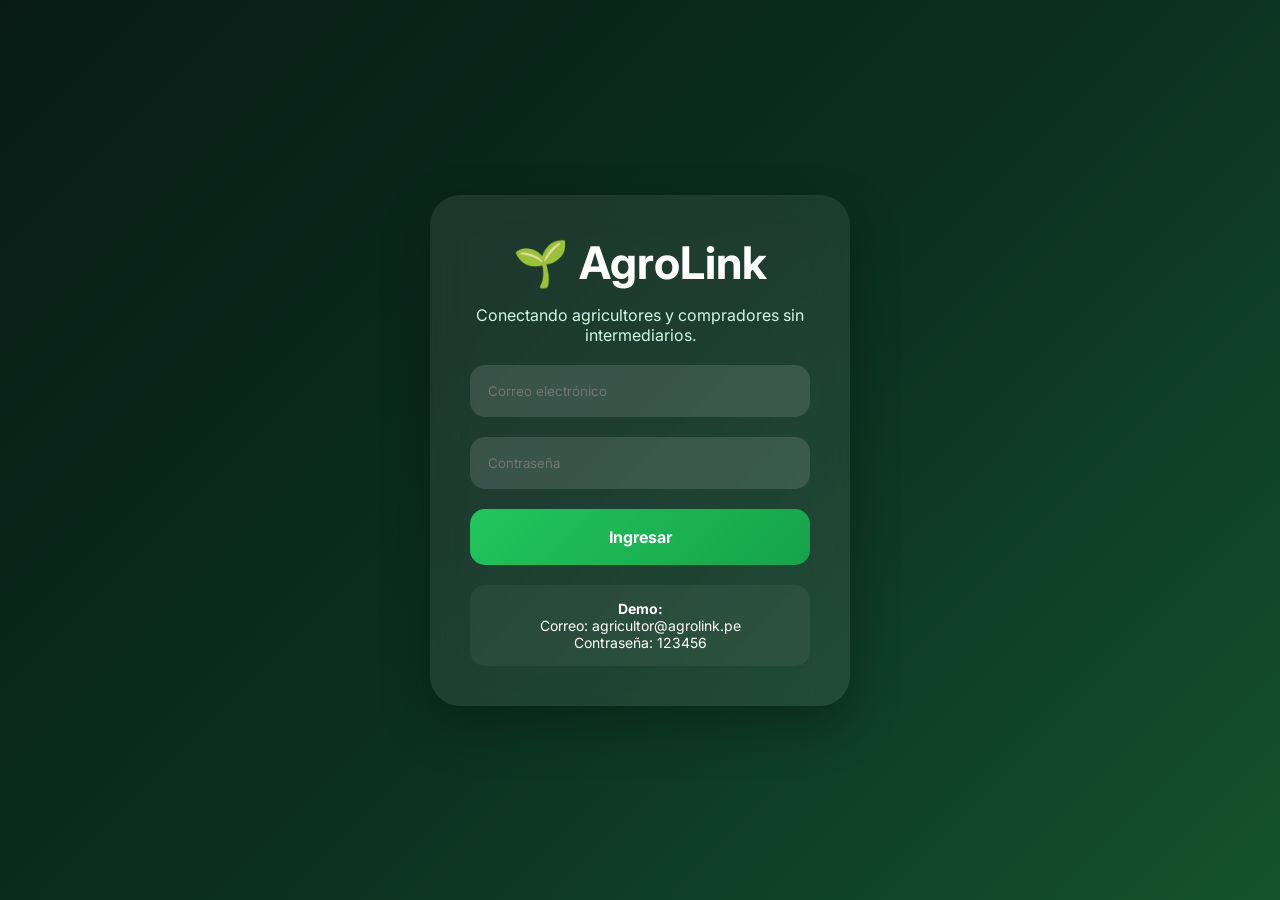
<file: login.html>
<!DOCTYPE html>
<html lang="es">

<head>

<meta charset="UTF-8">
<meta name="viewport" content="width=device-width, initial-scale=1.0">

<title>Login - AgroLink</title>

<link rel="stylesheet" href="style.css">

<link href="https://fonts.googleapis.com/css2?family=Inter:wght@300;400;500;600;700;800;900&display=swap" rel="stylesheet">

<link rel="stylesheet"
href="https://cdnjs.cloudflare.com/ajax/libs/font-awesome/6.5.1/css/all.min.css">

</head>

<body>

<div class="login-container">

<div class="login-card">

<h1>🌱 AgroLink</h1>

<p>
Conectando agricultores y compradores
sin intermediarios.
</p>

<br>

<input
type="email"
id="email"
placeholder="Correo electrónico">

<br><br>

<input
type="password"
id="password"
placeholder="Contraseña">

<br><br>

<button onclick="login()">

Ingresar

</button>

<br><br>

<div class="demo">

<strong>Demo:</strong><br>

Correo:
agricultor@agrolink.pe

<br>

Contraseña:
123456

</div>

</div>

</div>

<script src="script.js"></script>

</body>

</html>
</file>
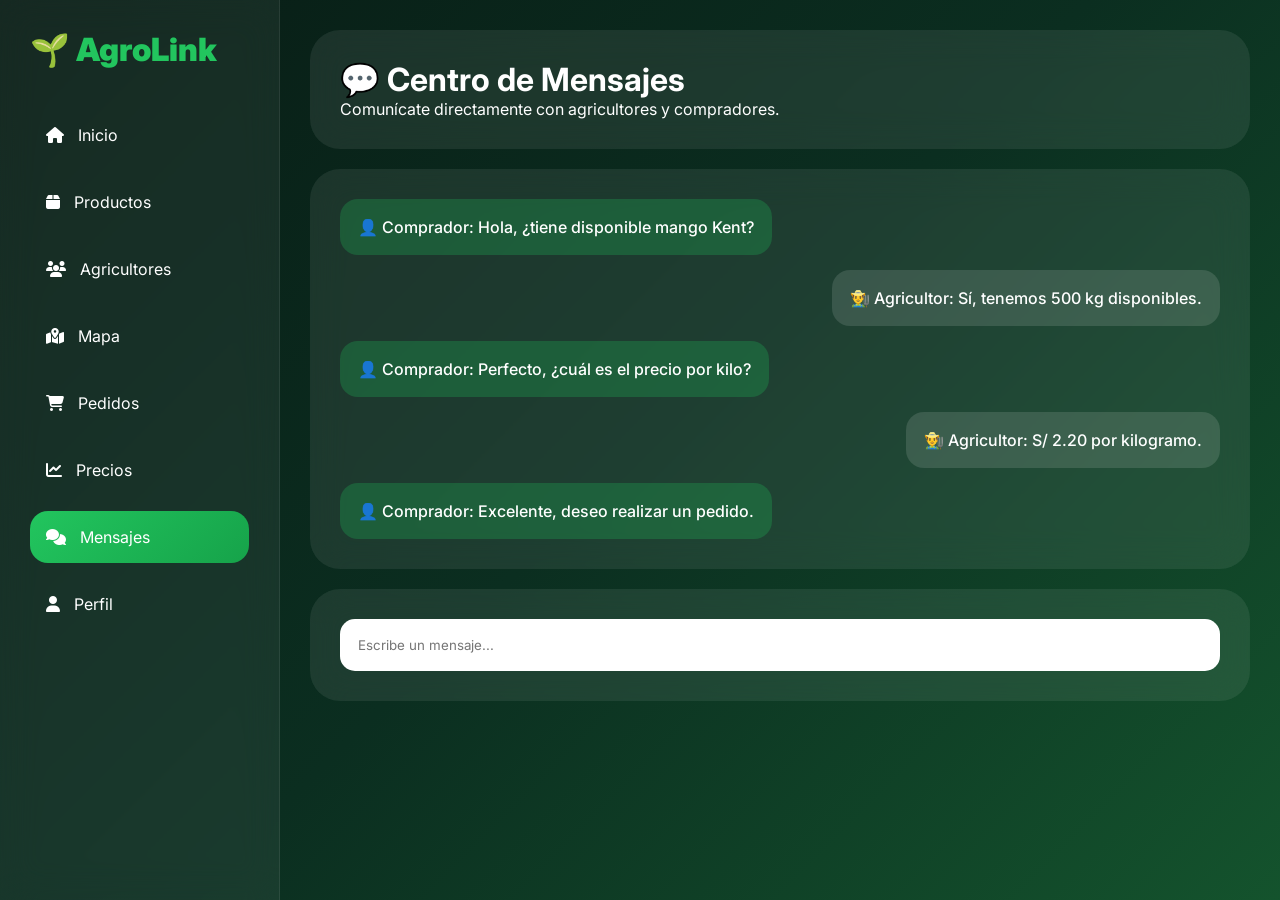
<file: mensajes.html>
<!DOCTYPE html>
<html lang="es">

<head>

<meta charset="UTF-8">
<meta name="viewport" content="width=device-width, initial-scale=1.0">

<title>Mensajes - AgroLink</title>

<link rel="stylesheet" href="style.css">

<link href="https://fonts.googleapis.com/css2?family=Inter:wght@300;400;500;600;700;800;900&display=swap" rel="stylesheet">

<link rel="stylesheet"
href="https://cdnjs.cloudflare.com/ajax/libs/font-awesome/6.5.1/css/all.min.css">

</head>

<body>

<div class="container">

<aside class="sidebar">

<div class="logo">
🌱 <span>AgroLink</span>
</div>

<nav>

<a href="index.html"><i class="fas fa-house"></i> Inicio</a>
<a href="productos.html"><i class="fas fa-box"></i> Productos</a>
<a href="agricultores.html"><i class="fas fa-users"></i> Agricultores</a>
<a href="mapa.html"><i class="fas fa-map-location-dot"></i> Mapa</a>
<a href="pedidos.html"><i class="fas fa-cart-shopping"></i> Pedidos</a>
<a href="precios.html"><i class="fas fa-chart-line"></i> Precios</a>

<a class="active">
<i class="fas fa-comments"></i>
Mensajes
</a>

<a href="perfil.html"><i class="fas fa-user"></i> Perfil</a>

</nav>

</aside>

<main class="main-content">

<div class="glass">

<h1>💬 Centro de Mensajes</h1>

<p>
Comunícate directamente con agricultores y compradores.
</p>

</div>

<br>

<div class="glass chat-container">

<div class="message buyer">
👤 Comprador: Hola, ¿tiene disponible mango Kent?
</div>

<div class="message farmer">
👨‍🌾 Agricultor: Sí, tenemos 500 kg disponibles.
</div>

<div class="message buyer">
👤 Comprador: Perfecto, ¿cuál es el precio por kilo?
</div>

<div class="message farmer">
👨‍🌾 Agricultor: S/ 2.20 por kilogramo.
</div>

<div class="message buyer">
👤 Comprador: Excelente, deseo realizar un pedido.
</div>

</div>

<br>

<div class="glass">

<input
type="text"
placeholder="Escribe un mensaje..."
style="
width:100%;
padding:18px;
border:none;
outline:none;
border-radius:15px;">

</div>

</main>

</div>

</body>
</html>
</file>
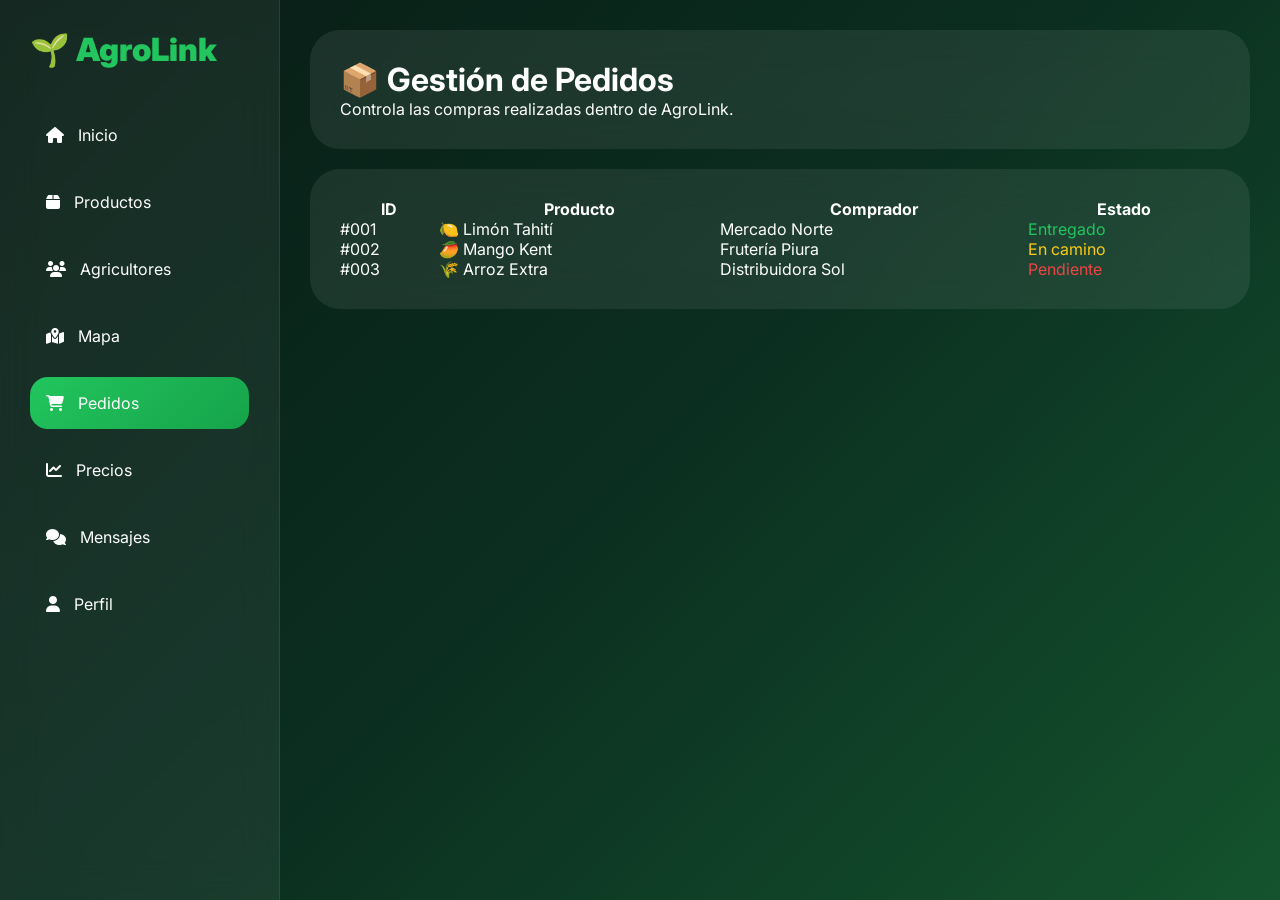
<file: pedidos.htmL>
<!DOCTYPE html>
<html lang="es">

<head>

<meta charset="UTF-8">
<meta name="viewport" content="width=device-width, initial-scale=1.0">

<title>Pedidos - AgroLink</title>

<link rel="stylesheet" href="style.css">

<link href="https://fonts.googleapis.com/css2?family=Inter:wght@300;400;500;600;700;800;900&display=swap" rel="stylesheet">

<link rel="stylesheet"
href="https://cdnjs.cloudflare.com/ajax/libs/font-awesome/6.5.1/css/all.min.css">

</head>

<body>

<div class="container">

<aside class="sidebar">

<div class="logo">
🌱 <span>AgroLink</span>
</div>

<nav>

<a href="index.html"><i class="fas fa-house"></i> Inicio</a>
<a href="productos.html"><i class="fas fa-box"></i> Productos</a>
<a href="agricultores.html"><i class="fas fa-users"></i> Agricultores</a>
<a href="mapa.html"><i class="fas fa-map-location-dot"></i> Mapa</a>

<a class="active">
<i class="fas fa-cart-shopping"></i>
Pedidos
</a>

<a href="precios.html"><i class="fas fa-chart-line"></i> Precios</a>
<a href="mensajes.html"><i class="fas fa-comments"></i> Mensajes</a>
<a href="perfil.html"><i class="fas fa-user"></i> Perfil</a>

</nav>

</aside>

<main class="main-content">

<div class="glass">

<h1>📦 Gestión de Pedidos</h1>

<p>
Controla las compras realizadas dentro de AgroLink.
</p>

</div>

<br>

<div class="glass">

<table style="width:100%;border-collapse:collapse;">

<tr>

<th>ID</th>
<th>Producto</th>
<th>Comprador</th>
<th>Estado</th>

</tr>

<tr>

<td>#001</td>
<td>🍋 Limón Tahití</td>
<td>Mercado Norte</td>
<td style="color:#22c55e;">Entregado</td>

</tr>

<tr>

<td>#002</td>
<td>🥭 Mango Kent</td>
<td>Frutería Piura</td>
<td style="color:#facc15;">En camino</td>

</tr>

<tr>

<td>#003</td>
<td>🌾 Arroz Extra</td>
<td>Distribuidora Sol</td>
<td style="color:#ef4444;">Pendiente</td>

</tr>

</table>

</div>

</main>

</div>

</body>
</html>
</file>
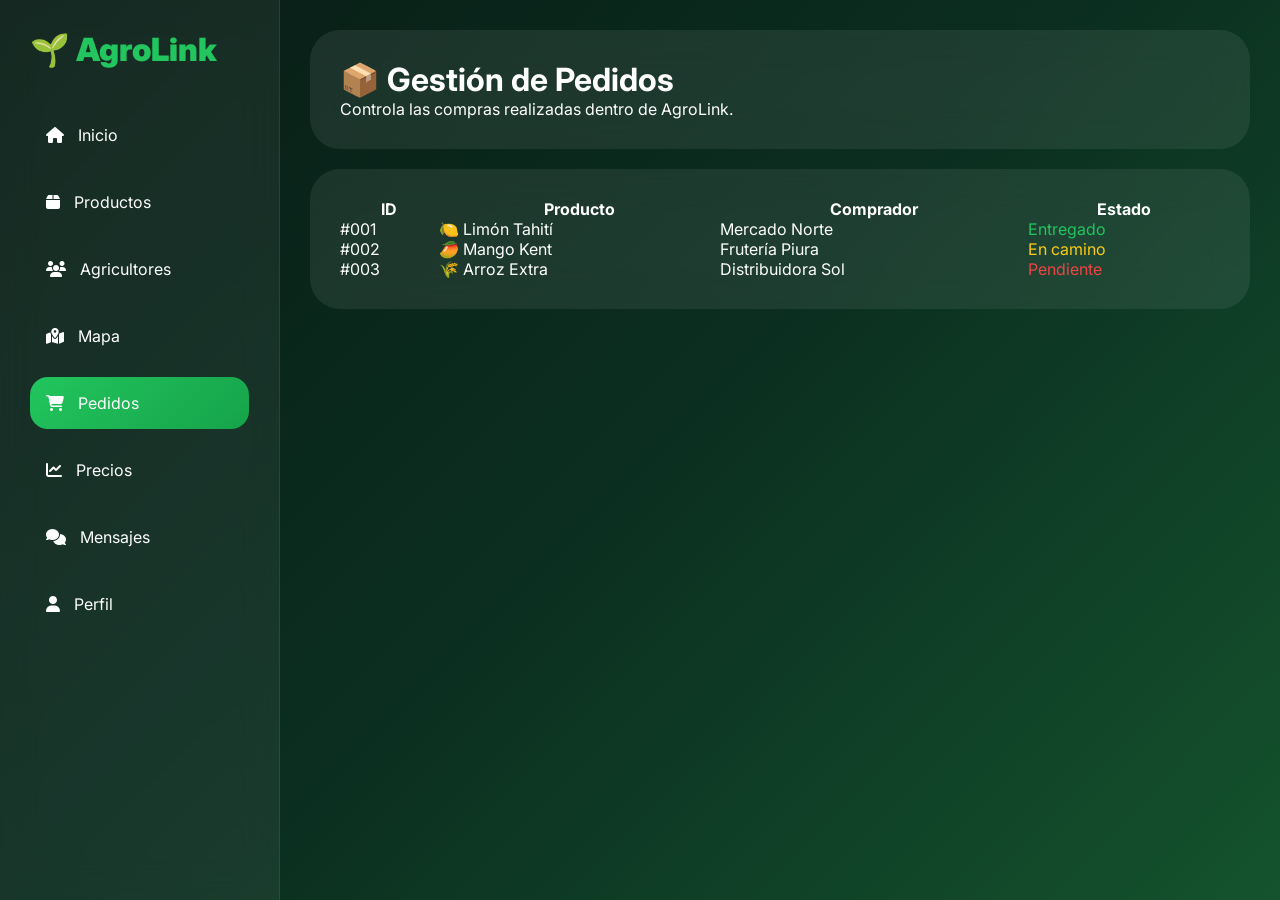
<file: pedidos.html>
<!DOCTYPE html>
<html lang="es">

<head>

<meta charset="UTF-8">
<meta name="viewport" content="width=device-width, initial-scale=1.0">

<title>Pedidos - AgroLink</title>

<link rel="stylesheet" href="style.css">

<link href="https://fonts.googleapis.com/css2?family=Inter:wght@300;400;500;600;700;800;900&display=swap" rel="stylesheet">

<link rel="stylesheet"
href="https://cdnjs.cloudflare.com/ajax/libs/font-awesome/6.5.1/css/all.min.css">

</head>

<body>

<div class="container">

<aside class="sidebar">

<div class="logo">
🌱 <span>AgroLink</span>
</div>

<nav>

<a href="index.html"><i class="fas fa-house"></i> Inicio</a>
<a href="productos.html"><i class="fas fa-box"></i> Productos</a>
<a href="agricultores.html"><i class="fas fa-users"></i> Agricultores</a>
<a href="mapa.html"><i class="fas fa-map-location-dot"></i> Mapa</a>

<a class="active">
<i class="fas fa-cart-shopping"></i>
Pedidos
</a>

<a href="precios.html"><i class="fas fa-chart-line"></i> Precios</a>
<a href="mensajes.html"><i class="fas fa-comments"></i> Mensajes</a>
<a href="perfil.html"><i class="fas fa-user"></i> Perfil</a>

</nav>

</aside>

<main class="main-content">

<div class="glass">

<h1>📦 Gestión de Pedidos</h1>

<p>
Controla las compras realizadas dentro de AgroLink.
</p>

</div>

<br>

<div class="glass">

<table style="width:100%;border-collapse:collapse;">

<tr>

<th>ID</th>
<th>Producto</th>
<th>Comprador</th>
<th>Estado</th>

</tr>

<tr>

<td>#001</td>
<td>🍋 Limón Tahití</td>
<td>Mercado Norte</td>
<td style="color:#22c55e;">Entregado</td>

</tr>

<tr>

<td>#002</td>
<td>🥭 Mango Kent</td>
<td>Frutería Piura</td>
<td style="color:#facc15;">En camino</td>

</tr>

<tr>

<td>#003</td>
<td>🌾 Arroz Extra</td>
<td>Distribuidora Sol</td>
<td style="color:#ef4444;">Pendiente</td>

</tr>

</table>

</div>

</main>

</div>

</body>
</html>
</file>
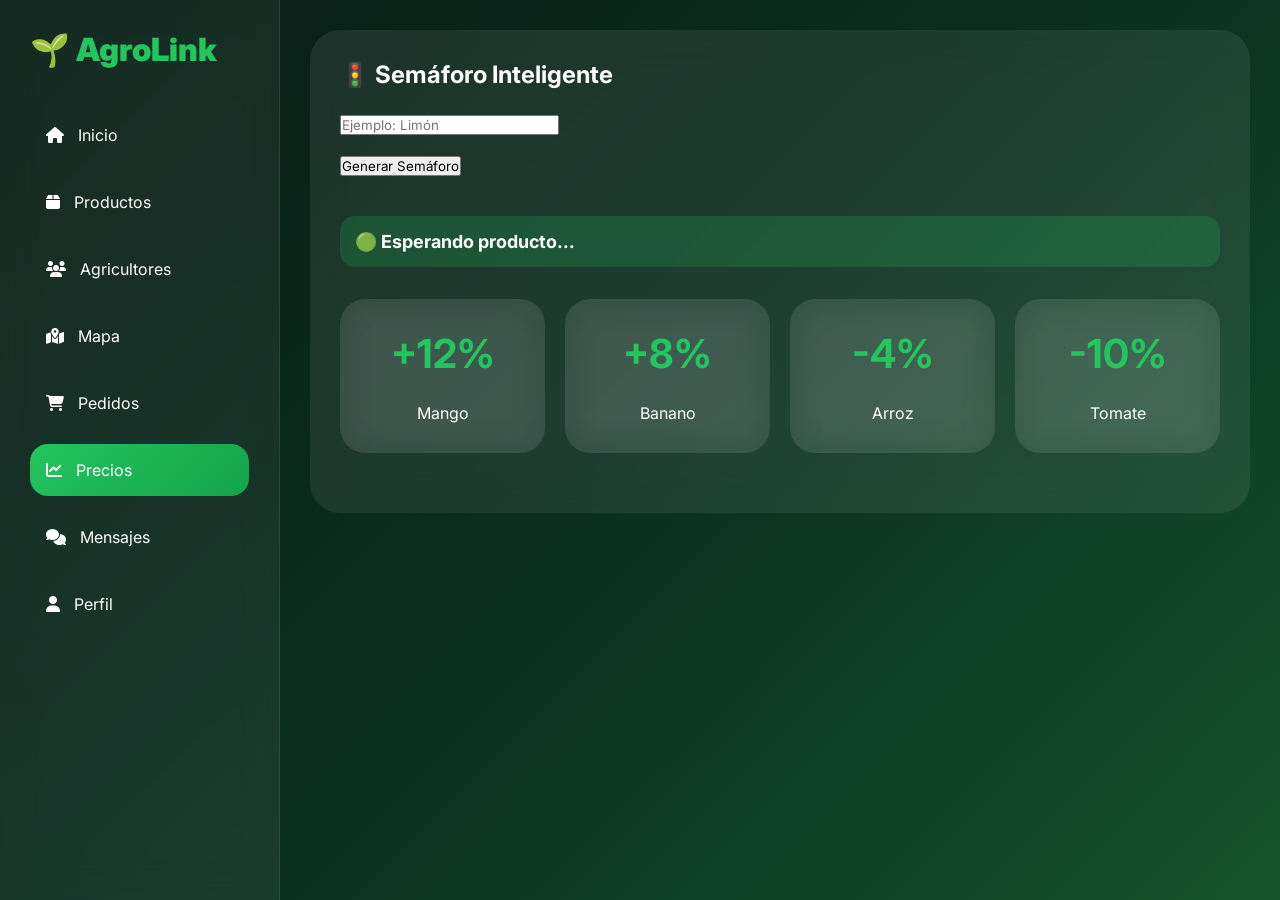
<file: precios.html>
<!DOCTYPE html>
<html lang="es">

<head>

<meta charset="UTF-8">
<meta name="viewport" content="width=device-width, initial-scale=1.0">

<title>Precios - AgroLink</title>

<link rel="stylesheet" href="style.css">

<link href="https://fonts.googleapis.com/css2?family=Inter:wght@300;400;500;600;700;800;900&display=swap" rel="stylesheet">

<link rel="stylesheet"
href="https://cdnjs.cloudflare.com/ajax/libs/font-awesome/6.5.1/css/all.min.css">

</head>

<body>

<div class="container">

<aside class="sidebar">

<div class="logo">
🌱 <span>AgroLink</span>
</div>

<nav>

<a href="index.html"><i class="fas fa-house"></i> Inicio</a>
<a href="productos.html"><i class="fas fa-box"></i> Productos</a>
<a href="agricultores.html"><i class="fas fa-users"></i> Agricultores</a>
<a href="mapa.html"><i class="fas fa-map-location-dot"></i> Mapa</a>
<a href="pedidos.html"><i class="fas fa-cart-shopping"></i> Pedidos</a>

<a class="active">
<i class="fas fa-chart-line"></i>
Precios
</a>

<a href="mensajes.html"><i class="fas fa-comments"></i> Mensajes</a>
<a href="perfil.html"><i class="fas fa-user"></i> Perfil</a>

</nav>

</aside>

<main class="main-content">

<div class="glass">

<h2>🚦 Semáforo Inteligente</h2>

<input
type="text"
id="productoSemaforo"
placeholder="Ejemplo: Limón">

<br><br>

<button onclick="generarSemaforo()">
Generar Semáforo
</button>

<br><br>

<div id="resultadoSemaforo">

<div class="price green">
🟢 Esperando producto...
</div>

</div>
<br>

<div class="stats">

<div class="card">
<h2>+12%</h2>
<p>Mango</p>
</div>

<div class="card">
<h2>+8%</h2>
<p>Banano</p>
</div>

<div class="card">
<h2>-4%</h2>
<p>Arroz</p>
</div>

<div class="card">
<h2>-10%</h2>
<p>Tomate</p>
</div>

</div>

</main>

</div>
<script src="script.js"></script>

</body>
</html>
</file>
<file: style.css>
/* =========================
   AGROLINK PIURA
========================= */

@import url('https://fonts.googleapis.com/css2?family=Inter:wght@300;400;500;600;700;800;900&display=swap');

*{
margin:0;
padding:0;
box-sizing:border-box;
font-family:'Inter',sans-serif;
}

:root{

--green:#22c55e;
--green-dark:#14532d;
--green-light:#d1fae5;

--white:#ffffff;

--glass:rgba(255,255,255,.08);

--border:rgba(255,255,255,.15);

--shadow:0 20px 50px rgba(0,0,0,.25);

}

body{

background:
linear-gradient(
135deg,
#081c15,
#0b2e20,
#14532d
);

min-height:100vh;

color:white;

}

/* =========================
   LAYOUT
========================= */

.container{

display:grid;

grid-template-columns:
280px
1fr;

min-height:100vh;

}

/* =========================
   SIDEBAR
========================= */

.sidebar{

background:
rgba(255,255,255,.06);

backdrop-filter:blur(18px);

border-right:
1px solid rgba(255,255,255,.08);

padding:30px;

}

.logo{

font-size:32px;

font-weight:900;

color:white;

margin-bottom:40px;

}

.logo span{

color:var(--green);

}

.sidebar nav{

display:flex;

flex-direction:column;

gap:15px;

}

.sidebar nav a{

text-decoration:none;

color:white;

padding:16px;

border-radius:18px;

display:flex;

align-items:center;

gap:14px;

transition:.3s;

cursor:pointer;

}

.sidebar nav a:hover{

background:
rgba(255,255,255,.12);

transform:translateX(6px);

}

.sidebar nav .active{

background:
linear-gradient(
135deg,
#22c55e,
#16a34a
);

}

/* =========================
   MAIN
========================= */

.main-content{

padding:30px;

}

/* =========================
   TOPBAR
========================= */

.topbar{

display:flex;

justify-content:space-between;

align-items:center;

margin-bottom:30px;

}

.search{

background:
rgba(255,255,255,.08);

backdrop-filter:blur(15px);

border:1px solid rgba(255,255,255,.08);

padding:15px 20px;

border-radius:20px;

width:500px;

display:flex;

gap:15px;

align-items:center;

}

.search input{

background:none;

border:none;

outline:none;

color:white;

width:100%;

font-size:15px;

}

.search input::placeholder{

color:#cbd5e1;

}

.profile{

display:flex;

align-items:center;

gap:15px;

}

.profile img{

width:55px;

height:55px;

border-radius:50%;

object-fit:cover;

border:3px solid var(--green);

}

.notification{

width:50px;

height:50px;

border-radius:50%;

display:flex;

align-items:center;

justify-content:center;

background:
rgba(255,255,255,.08);

cursor:pointer;

}

/* =========================
   HERO
========================= */

.hero{

display:grid;

grid-template-columns:
1.2fr
500px;

gap:30px;

background:
rgba(255,255,255,.08);

backdrop-filter:blur(18px);

border:1px solid rgba(255,255,255,.08);

padding:40px;

border-radius:35px;

margin-bottom:30px;

}

.hero h1{

font-size:60px;

font-weight:900;

line-height:1.1;

margin:20px 0;

}

.hero p{

color:#d1d5db;

font-size:18px;

line-height:1.8;

}

.hero button{

margin-top:25px;

padding:18px 30px;

border:none;

border-radius:16px;

background:
linear-gradient(
135deg,
#22c55e,
#16a34a
);

color:white;

font-size:16px;

font-weight:700;

cursor:pointer;

transition:.3s;

}

.hero button:hover{

transform:translateY(-4px);

}

.hero img{

width:100%;

height:350px;

object-fit:cover;

border-radius:25px;

}

/* =========================
   STATS
========================= */

.stats{

display:grid;

grid-template-columns:
repeat(4,1fr);

gap:20px;

margin-bottom:30px;

}

.card{

background:
rgba(255,255,255,.08);

backdrop-filter:blur(18px);

padding:30px;

border-radius:25px;

text-align:center;

transition:.3s;

}

.card:hover{

transform:translateY(-10px);

}

.card h2{

font-size:40px;

color:var(--green);

margin-bottom:10px;

}

/* =========================
   DASHBOARD GRID
========================= */

.dashboard-grid{

display:grid;

grid-template-columns:
1fr
1fr;

gap:25px;

margin-bottom:30px;

}

.glass{

background:
rgba(255,255,255,.08);

backdrop-filter:blur(18px);

padding:30px;

border-radius:30px;

}

.glass h2{

margin-bottom:25px;

}

/* =========================
   SEMAFORO
========================= */

.price{

display:flex;

justify-content:space-between;

padding:15px;

margin-bottom:12px;

border-radius:15px;

font-weight:700;

}

.green{

background:
rgba(34,197,94,.2);

}

.yellow{

background:
rgba(250,204,21,.2);

}

.red{

background:
rgba(239,68,68,.2);

}

/* =========================
   PRODUCTOS
========================= */

.products{

background:
rgba(255,255,255,.08);

backdrop-filter:blur(18px);

padding:30px;

border-radius:30px;

}

.product-grid{

display:grid;

grid-template-columns:
repeat(3,1fr);

gap:25px;

margin-top:25px;

}

.product-card{

background:
rgba(255,255,255,.06);

border-radius:25px;

overflow:hidden;

transition:.3s;

}

.product-card:hover{

transform:translateY(-10px);

}

.product-card img{

width:100%;

height:220px;

object-fit:cover;

}

.product-card h3{

padding:20px;

}

.product-card p{

padding:0 20px 20px;

color:var(--green-light);

}

/* =========================
   FOOTER
========================= */

.footer{

margin-top:30px;

text-align:center;

padding:20px;

color:#cbd5e1;

}

/* =========================
   RESPONSIVE
========================= */

@media(max-width:1200px){

.hero{

grid-template-columns:1fr;

}

.stats{

grid-template-columns:
repeat(2,1fr);

}

.dashboard-grid{

grid-template-columns:1fr;

}

.product-grid{

grid-template-columns:1fr 1fr;

}

}

@media(max-width:768px){

.container{

grid-template-columns:1fr;

}

.sidebar{

display:none;

}

.search{

width:100%;

}

.stats{

grid-template-columns:1fr;

}

.product-grid{

grid-template-columns:1fr;

}

.hero h1{

font-size:38px;

}

}
.product-card p{
margin:8px 20px;
}
.price{
font-size:18px;
font-weight:700;
}

.price span{
font-size:20px;
font-weight:800;
}
/* CHAT */

.chat-container{

display:flex;
flex-direction:column;
gap:15px;

}

.message{

max-width:70%;
padding:18px;
border-radius:18px;
font-weight:500;

}

.buyer{

background:rgba(34,197,94,.25);

align-self:flex-start;

}

.farmer{

background:rgba(255,255,255,.12);

align-self:flex-end;

}
/* PERFIL */

.profile-header{

display:flex;
align-items:center;
gap:30px;

}

.profile-big{

width:180px;
height:180px;

object-fit:cover;

border-radius:50%;

border:5px solid #22c55e;

}

.badges{

display:flex;
gap:15px;
flex-wrap:wrap;

margin-top:15px;

}

.badges span{

background:rgba(34,197,94,.20);

padding:10px 15px;

border-radius:15px;

font-weight:600;

}
/* LOGIN */

.login-container{

display:flex;
justify-content:center;
align-items:center;

min-height:100vh;

}

.login-card{

width:420px;

padding:40px;

background:
rgba(255,255,255,.08);

backdrop-filter:blur(18px);

border-radius:30px;

box-shadow:
0 20px 50px rgba(0,0,0,.25);

text-align:center;

}

.login-card h1{

font-size:45px;

margin-bottom:15px;

}

.login-card p{

color:#d1fae5;

}

.login-card input{

width:100%;

padding:18px;

border:none;

outline:none;

border-radius:15px;

background:
rgba(255,255,255,.12);

color:white;

}

.login-card button{

width:100%;

padding:18px;

border:none;

border-radius:15px;

font-size:16px;

font-weight:700;

cursor:pointer;

background:
linear-gradient(
135deg,
#22c55e,
#16a34a
);

color:white;

transition:.3s;

}

.login-card button:hover{

transform:translateY(-4px);

}

.demo{

padding:15px;

border-radius:15px;

background:
rgba(255,255,255,.05);

font-size:14px;

}
/* Esto fuerza a que el contenedor sea una cuadrícula */
#productos-container {
    display: grid !important;
    grid-template-columns: repeat(auto-fill, minmax(280px, 1fr)) !important;
    gap: 25px !important;
    padding: 10px;
}

/* Esto asegura que las tarjetas dentro del grid no intenten ocupar el 100% a la fuerza */
#productos-container .product-card {
    width: 100% !important;
    display: flex !important;
    flex-direction: column !important;
    margin: 0 !important; 
}
/* Contenedor del resultado para que se vea integrado */
#resultadoSemaforo {
    margin-top: 20px;
    width: 100%;
}

/* Base de la tarjeta del semáforo */
.semaforo-card {
    padding: 20px;
    border-radius: 15px; /* Bordes suaves */
    text-align: center;
    font-weight: bold;
    font-size: 1.2rem;
    backdrop-filter: blur(10px); /* El efecto de vidrio esmerilado */
    border: 1px solid rgba(255, 255, 255, 0.1);
    transition: all 0.3s ease;
    display: flex;
    justify-content: center;
    align-items: center;
    gap: 10px;
}

/* Colores personalizados */
.bg-red { background: rgba(255, 71, 87, 0.2); color: #ff4757; border-color: #ff4757; }
.bg-yellow { background: rgba(255, 165, 2, 0.2); color: #ffa502; border-color: #ffa502; }
.bg-green { background: rgba(2, 179, 102, 0.2); color: #02b366; border-color: #02b366; }
</file>
